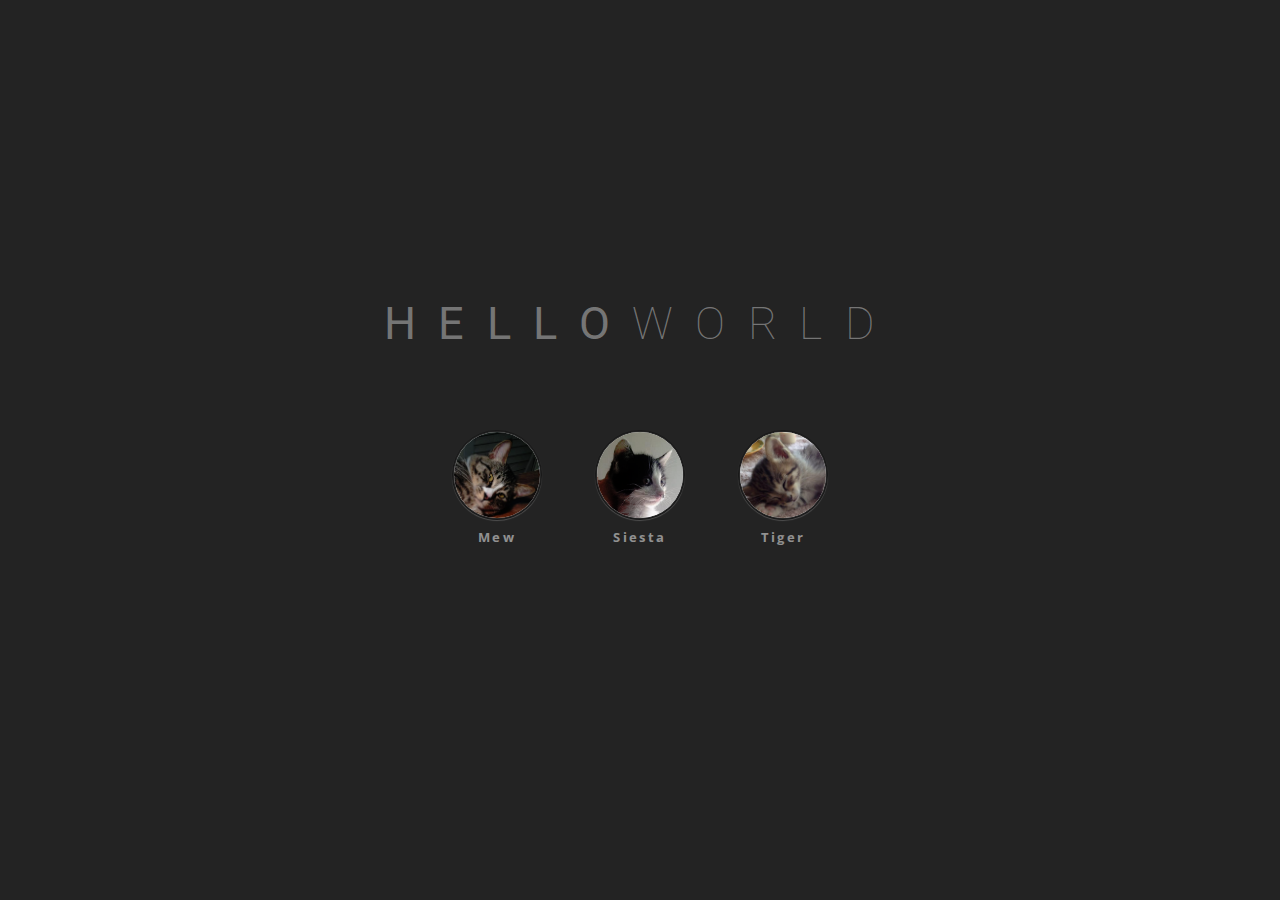
<file: index.html>
<!doctype html>

<html>
<head>
  <meta charset="utf-8">
  <title>HTML Example</title>
  
  <link rel="stylesheet" href="css/style.css">
  <link rel="stylesheet" href="css/about.css">
</head>
<body>
  <section class="center">
    <aside class="sidebar"></aside>
    
    <section class="contents">
      <!-- page will be include here -->
      <section id="page" class="page">
        <section id="about">
          <section class="frame">
            <h2><b>HELLO</b>WORLD</h2>
            
            <div class="cat">
              <div class="picture">
                <img src="images/mew.png" alt="Mew">
              </div>
              <small>Mew</small>
            </div>
            <div class="cat">
              <div class="picture">
                <img src="images/siesta.png" alt="Siesta">
              </div>
              <small>Siesta</small>
            </div>
            <div class="cat">
              <div class="picture">
                <img src="images/tiger.png" alt="Tiger">
              </div>
              <small>Tiger</small>
            </div>
          </section>
        </section>
      </section>
    </section>
  </section>
</body>
</html>
</file>
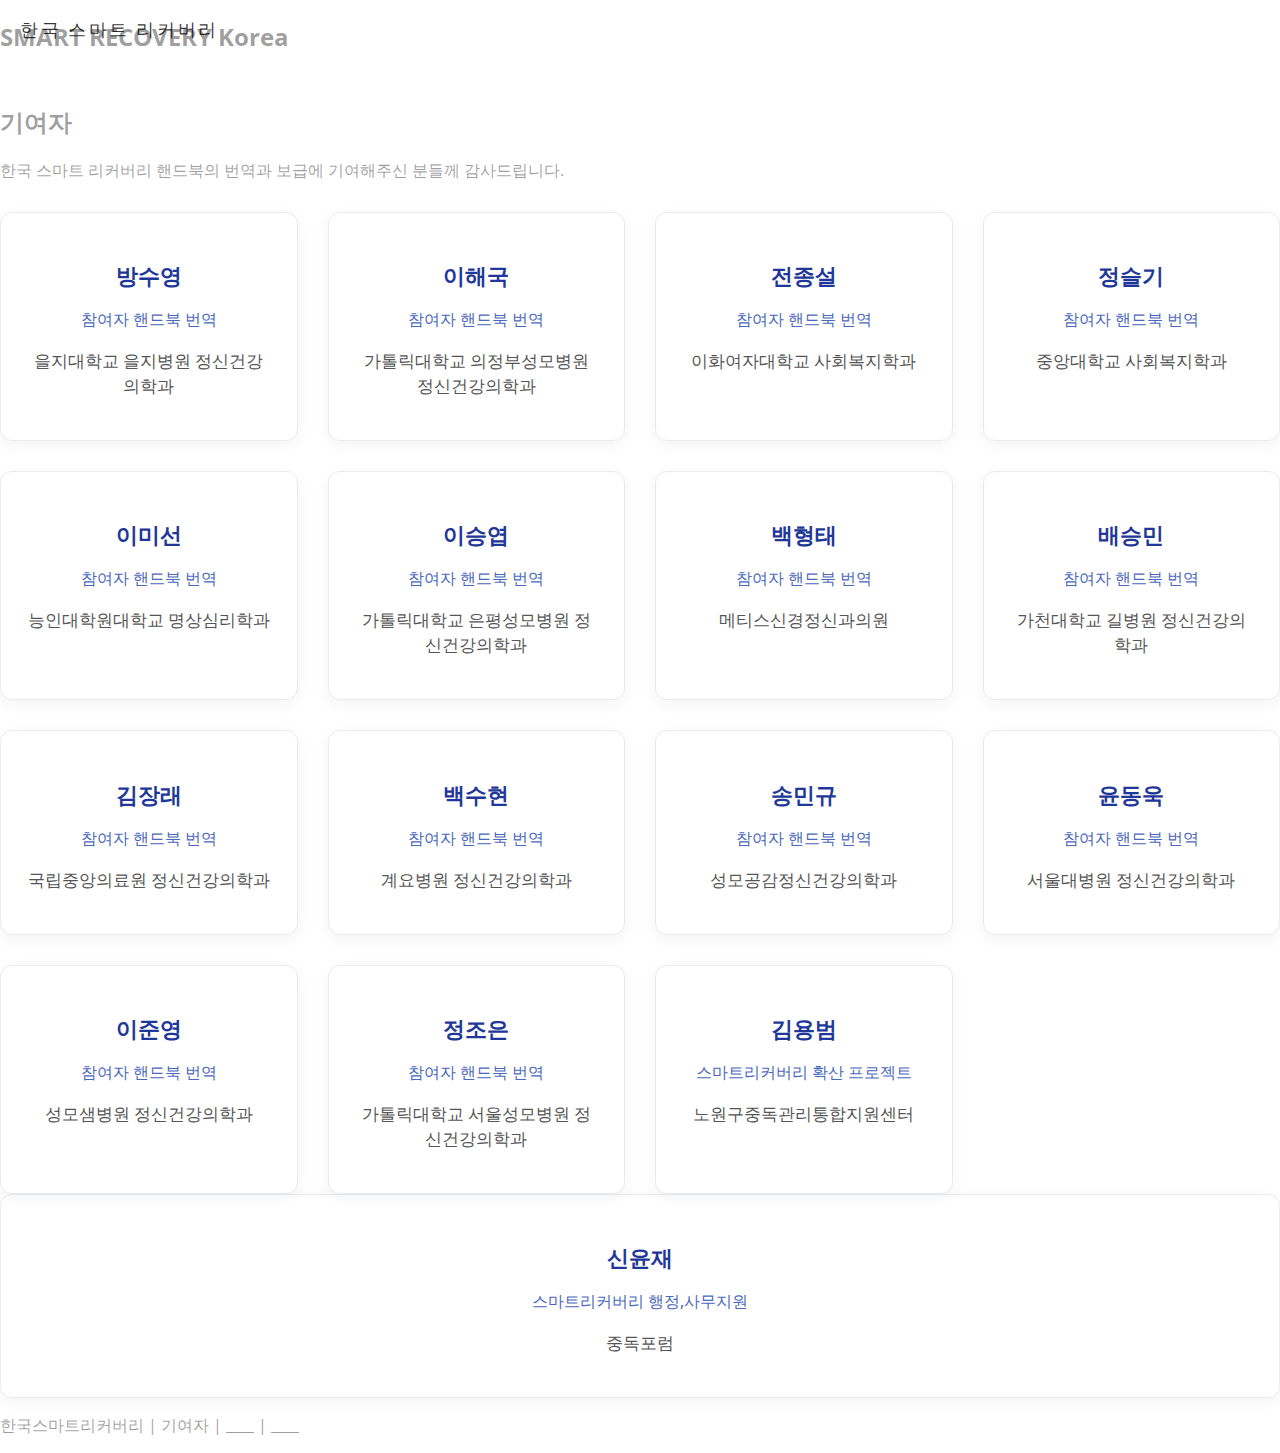
<file: contributor.html>
<!DOCTYPE html>
<html lang="ko">
<head>
    <meta charset="UTF-8">
    <meta name="viewport" content="width=device-width, initial-scale=1.0">
    <title>기여자 - 한국 스마트 리커버리</title>
    <link rel="stylesheet" href="css/style.css">
    <style>
        /* 기여자 페이지 전용 스타일 */
        .contributors-container {
            display: grid;
            grid-template-columns: repeat(auto-fill, minmax(280px, 1fr));
            gap: 30px;
            margin-top: 30px;
        }
        .contributor-card {
            background-color: #fff;
            border: 1px solid #e9ecef;
            border-radius: 12px;
            padding: 25px;
            text-align: center;
            box-shadow: 0 4px 15px rgba(0, 0, 0, 0.05);
            transition: transform 0.3s, box-shadow 0.3s;
        }
        .contributor-card:hover {
            transform: translateY(-5px);
            box-shadow: 0 8px 25px rgba(0, 0, 0, 0.08);
        }
        .contributor-card h3 {
            font-size: 1.4em;
            color: #1e3799;
            margin-bottom: 8px;
            font-weight: 700;
        }
        .contributor-card .role {
            font-size: 1em;
            color: #4a69bd;
            margin-bottom: 15px;
            font-weight: 500;
        }
        .contributor-card .affiliation {
            font-size: 1.05em;
            color: #555;
            line-height: 1.5; /* 소속 정보가 길어질 경우를 대비해 줄 간격 추가 */
        }
    </style>
</head>
<body>
    <header>
        <h1>한국 스마트 리커버리</h1>
        <h2>SMART RECOVERY Korea</h2>
    </header>

    <main>
        <h2>기여자</h2>
        <p>한국 스마트 리커버리 핸드북의 번역과 보급에 기여해주신 분들께 감사드립니다.</p>

        <div class="contributors-container">
            <div class="contributor-card">
                <h3>방수영</h3>
                <p class="role">참여자 핸드북 번역</p>
                <p class="affiliation">을지대학교 을지병원 정신건강의학과</p>
            </div>
            <div class="contributor-card">
                <h3>이해국</h3>
                <p class="role">참여자 핸드북 번역</p>
                <p class="affiliation">가톨릭대학교 의정부성모병원 정신건강의학과</p>
            </div>
            <div class="contributor-card">
                <h3>전종설</h3>
                <p class="role">참여자 핸드북 번역</p>
                <p class="affiliation">이화여자대학교 사회복지학과</p>
            </div>
            <div class="contributor-card">
                <h3>정슬기</h3>
                <p class="role">참여자 핸드북 번역</p>
                <p class="affiliation">중앙대학교 사회복지학과</p>
            </div>
            <div class="contributor-card">
                <h3>이미선</h3>
                <p class="role">참여자 핸드북 번역</p>
                <p class="affiliation">능인대학원대학교 명상심리학과</p>
            </div>
            <div class="contributor-card">
                <h3>이승엽</h3>
                <p class="role">참여자 핸드북 번역</p>
                <p class="affiliation">가톨릭대학교 은평성모병원 정신건강의학과</p>
            </div>
            <div class="contributor-card">
                <h3>백형태</h3>
                <p class="role">참여자 핸드북 번역</p>
                <p class="affiliation">메티스신경정신과의원</p>
            </div>
            <div class="contributor-card">
                <h3>배승민</h3>
                <p class="role">참여자 핸드북 번역</p>
                <p class="affiliation">가천대학교 길병원 정신건강의학과</p>
            </div>
            <div class="contributor-card">
                <h3>김장래</h3>
                <p class="role">참여자 핸드북 번역</p>
                <p class="affiliation">국립중앙의료원 정신건강의학과</p>
            </div>
            <div class="contributor-card">
                <h3>백수현</h3>
                <p class="role">참여자 핸드북 번역</p>
                <p class="affiliation">계요병원 정신건강의학과</p>
            </div>
            <div class="contributor-card">
                <h3>송민규</h3>
                <p class="role">참여자 핸드북 번역</p>
                <p class="affiliation">성모공감정신건강의학과</p>
            </div>
            <div class="contributor-card">
                <h3>윤동욱</h3>
                <p class="role">참여자 핸드북 번역</p>
                <p class="affiliation">서울대병원 정신건강의학과</p>
            </div>
            <div class="contributor-card">
                <h3>이준영</h3>
                <p class="role">참여자 핸드북 번역</p>
                <p class="affiliation">성모샘병원 정신건강의학과</p>
            </div>
            <div class="contributor-card">
                <h3>정조은</h3>
                <p class="role">참여자 핸드북 번역</p>
                <p class="affiliation">가톨릭대학교 서울성모병원 정신건강의학과</p>
            </div>
            <div class="contributor-card">
                <h3>김용범</h3>
                <p class="role">스마트리커버리 확산 프로젝트</p>
                <p class="affiliation">노원구중독관리통합지원센터</p>
            </div>
            </div>
            <div class="contributor-card">
                <h3>신윤재</h3>
                <p class="role">스마트리커버리 행정,사무지원</p>
                <p class="affiliation">중독포럼</p>
            </div>
        </div>
    </main>

    <footer>
        <div class="footer-content">
            <p> 한국스마트리커버리 | <a href="contributor.html" class="footer-link">기여자</a> | <a href="/privacy-policy" class="footer-link">____</a> | <a href="/terms" class="footer-link">____</a></p>
        </div>
    </footer>
</body>
</html>
</file>
<file: css/style.css>
@import url(https://fonts.googleapis.com/css?family=Open+Sans:400,300);
@import url(https://fonts.googleapis.com/css?family=Roboto:400,100);
/* base */
body {
  font-family: 'Open Sans', sans-serif;
  font-size: 1em;
  margin: 0;
  padding: 0;
  color: rgba(0, 0, 0, 0.39);
}
a {
  color: rgba(0, 0, 0, 0.39);
  text-decoration: none;
}
.hidden {
  display: none !important;
}
.block {
  display: block !important;
}
.wide {
  display: block !important;
  width: 100% !important;
}
.rel {
  position: relative;
}
.fit {
  position: absolute;
  top: 0;
  right: 0;
  bottom: 0;
  left: 0;
}
.fixed {
  position: fixed;
}
.antialiased {
  font-smoothing: antialiased;
  -webkit-font-smoothing: antialiased;
  -moz-osx-font-smoothing: grayscale;
  text-rendering: optimizeLegibility;
  -webkit-font-feature-settings: "kern" 1;
          font-feature-settings: "kern" 1;
  -webkit-font-kerning: normal;
          font-kerning: normal;
  letter-spacing: -0.05em;
}
.noborder {
  border: none;
}
.border {
  border: rgba(0, 0, 0, 0.15);
}
.m0 {
  margin: 0;
}
.m5 {
  margin: 5px;
}
.m10 {
  margin: 10px;
}
.m15 {
  margin: 15px;
}
.mt0 {
  margin-top: 0;
}
.mt5 {
  margin-top: 5px;
}
.mt10 {
  margin-top: 10px;
}
.mt15 {
  margin-top: 15px;
}
.mb0 {
  margin-bottom: 0;
}
.mb5 {
  margin-bottom: 5px;
}
.mb10 {
  margin-bottom: 10px;
}
.mb15 {
  margin-bottom: 15px;
}
.ml0 {
  margin-left: 0;
}
.ml5 {
  margin-left: 5px;
}
.ml10 {
  margin-left: 10px;
}
.ml15 {
  margin-left: 15px;
}
.mr0 {
  margin-right: 0;
}
.mr5 {
  margin-right: 5px;
}
.mr10 {
  margin-right: 10px;
}
.mr15 {
  margin-right: 15px;
}
.mv0 {
  margin-top: 0;
  margin-bottom: 0;
}
.mv5 {
  margin-top: 5px;
  margin-bottom: 5px;
}
.mv10 {
  margin-top: 10px;
  margin-bottom: 10px;
}
.mv15 {
  margin-top: 15px;
  margin-bottom: 15px;
}
.mh0 {
  margin-left: 0;
  margin-right: 0;
}
.mh5 {
  margin-left: 5px;
  margin-right: 5px;
}
.mh10 {
  margin-left: 10px;
  margin-right: 10px;
}
.mh15 {
  margin-left: 15px;
  margin-right: 15px;
}
.p0 {
  padding: 0;
}
.p5 {
  padding: 5px;
}
.p10 {
  padding: 10px;
}
.p15 {
  padding: 15px;
}
.pt0 {
  padding-top: 0;
}
.pt5 {
  padding-top: 5px;
}
.pt10 {
  padding-top: 10px;
}
.pt15 {
  padding-top: 15px;
}
.pb0 {
  padding-bottom: 0;
}
.pb5 {
  padding-bottom: 5px;
}
.pb10 {
  padding-bottom: 10px;
}
.pb15 {
  padding-bottom: 15px;
}
.pl0 {
  padding-left: 0;
}
.pl5 {
  padding-left: 5px;
}
.pl10 {
  padding-left: 10px;
}
.pl15 {
  padding-left: 15px;
}
.pr0 {
  padding-right: 0;
}
.pr5 {
  padding-right: 5px;
}
.pr10 {
  padding-right: 10px;
}
.pr15 {
  padding-right: 15px;
}
.pv0 {
  padding-top: 0;
  padding-bottom: 0;
}
.pv5 {
  padding-top: 5px;
  padding-bottom: 5px;
}
.pv10 {
  padding-top: 10px;
  padding-bottom: 10px;
}
.pv15 {
  padding-top: 15px;
  padding-bottom: 15px;
}
.ph0 {
  padding-left: 0;
  padding-right: 0;
}
.ph5 {
  padding-left: 5px;
  padding-right: 5px;
}
.ph10 {
  padding-left: 10px;
  padding-right: 10px;
}
.ph15 {
  padding-left: 15px;
  padding-right: 15px;
}
.nosel {
  -webkit-user-select: none;
     -moz-user-select: none;
      -ms-user-select: none;
          user-select: none;
}
.z0 {
  z-index: 0;
}
.z1 {
  z-index: 1;
}
.z2 {
  z-index: 2;
}
.z3 {
  z-index: 3;
}
.z4 {
  z-index: 4;
}
.z5 {
  z-index: 5;
}
[flexbox] {
  display: -webkit-box;
  display: -webkit-flex;
  display: -ms-flexbox;
  display: flex;
  -webkit-box-orient: vertical;
  -webkit-box-direction: normal;
  -webkit-flex-direction: column;
      -ms-flex-direction: column;
          flex-direction: column;
}
[flexbox~="vertical"] {
  -webkit-box-orient: vertical;
  -webkit-box-direction: normal;
  -webkit-flex-direction: column;
      -ms-flex-direction: column;
          flex-direction: column;
}
[flexbox~="horizontal"] {
  -webkit-box-orient: horizontal;
  -webkit-box-direction: normal;
  -webkit-flex-direction: row;
      -ms-flex-direction: row;
          flex-direction: row;
}
[flexbox~="wrap"] {
  -webkit-flex-wrap: wrap;
      -ms-flex-wrap: wrap;
          flex-wrap: wrap;
}
[flexbox~="horizontal"][flexbox~="reverse"] {
  -webkit-box-orient: horizontal;
  -webkit-box-direction: reverse;
  -webkit-flex-direction: row-reverse;
      -ms-flex-direction: row-reverse;
          flex-direction: row-reverse;
}
[flexbox~="vertical"][flexbox~="reverse"] {
  -webkit-box-orient: vertical;
  -webkit-box-direction: reverse;
  -webkit-flex-direction: column-reverse;
      -ms-flex-direction: column-reverse;
          flex-direction: column-reverse;
}
[flexbox~="wrap"][flexbox~="reverse"] {
  -webkit-flex-wrap: wrap-reverse;
      -ms-flex-wrap: wrap-reverse;
          flex-wrap: wrap-reverse;
}
[flexbox~="inline"] {
  display: -webkit-inline-box;
  display: -webkit-inline-flex;
  display: -ms-inline-flexbox;
  display: inline-flex;
}
[flex] {
  -ms-flex: 1 1 0.000000001px;
  -webkit-box-flex: 1;
  -webkit-flex: 1;
          flex: 1;
}
[flex="auto"] {
  -ms-flex: 1 1 auto;
  -webkit-flex-basis: auto;
      -ms-flex-preferred-size: auto;
          flex-basis: auto;
}
[flex="none"] {
  -webkit-box-flex: 0;
  -webkit-flex: none;
      -ms-flex: none;
          flex: none;
}
[flex="1"] {
  -webkit-box-flex: 1;
  -webkit-flex: 1;
      -ms-flex: 1;
          flex: 1;
}
[flex="2"] {
  -webkit-box-flex: 2;
  -webkit-flex: 2;
      -ms-flex: 2;
          flex: 2;
}
[flex="3"] {
  -webkit-box-flex: 3;
  -webkit-flex: 3;
      -ms-flex: 3;
          flex: 3;
}
[flex="4"] {
  -webkit-box-flex: 4;
  -webkit-flex: 4;
      -ms-flex: 4;
          flex: 4;
}
[flex="5"] {
  -webkit-box-flex: 5;
  -webkit-flex: 5;
      -ms-flex: 5;
          flex: 5;
}
[flex="6"] {
  -webkit-box-flex: 6;
  -webkit-flex: 6;
      -ms-flex: 6;
          flex: 6;
}
[flex="7"] {
  -webkit-box-flex: 7;
  -webkit-flex: 7;
      -ms-flex: 7;
          flex: 7;
}
[flex="8"] {
  -webkit-box-flex: 8;
  -webkit-flex: 8;
      -ms-flex: 8;
          flex: 8;
}
[flex="9"] {
  -webkit-box-flex: 9;
  -webkit-flex: 9;
      -ms-flex: 9;
          flex: 9;
}
[flex="10"] {
  -webkit-box-flex: 10;
  -webkit-flex: 10;
      -ms-flex: 10;
          flex: 10;
}
[flex="11"] {
  -webkit-box-flex: 11;
  -webkit-flex: 11;
      -ms-flex: 11;
          flex: 11;
}
[flex="12"] {
  -webkit-box-flex: 12;
  -webkit-flex: 12;
      -ms-flex: 12;
          flex: 12;
}
[flexbox][align="start"] {
  -ms-flex-align: start;
  -webkit-box-align: start;
  -webkit-align-items: flex-start;
              -ms-grid-row-align: flex-start;
          align-items: flex-start;
}
[flexbox][align="center"] {
  -ms-flex-align: center;
  -webkit-box-align: center;
  -webkit-align-items: center;
              -ms-grid-row-align: center;
          align-items: center;
}
[flexbox][align="end"] {
  -ms-flex-align: end;
  -webkit-box-align: end;
  -webkit-align-items: flex-end;
              -ms-grid-row-align: flex-end;
          align-items: flex-end;
}
/* alignment in main axis */
[flexbox][justify] {
  -ms-flex-pack: justify;
  -webkit-box-pack: justify;
  -webkit-justify-content: space-between;
          justify-content: space-between;
}
[flexbox][justify="start"] {
  -ms-flex-pack: start;
  -webkit-box-pack: start;
  -webkit-justify-content: flex-start;
          justify-content: flex-start;
}
[flexbox][justify="center"] {
  -ms-flex-pack: center;
  -webkit-box-pack: center;
  -webkit-justify-content: center;
          justify-content: center;
}
[flexbox][justify="end"] {
  -ms-flex-pack: end;
  -webkit-box-pack: end;
  -webkit-justify-content: flex-end;
          justify-content: flex-end;
}
[flexbox][justify="space-around"],
[flexbox][justify="distribute"] {
  -ms-flex-pack: distribute;
  -webkit-justify-content: space-around;
          justify-content: space-around;
}
[flexbox][align="center center"],
[flexbox][justify="center center"] {
  -ms-flex-align: center;
  -webkit-box-align: center;
  -webkit-align-items: center;
              -ms-grid-row-align: center;
          align-items: center;
  -ms-flex-pack: center;
  -webkit-box-pack: center;
  -webkit-justify-content: center;
          justify-content: center;
}
/* self alignment */
[flexbox][align-self="start"] {
  -ms-align-self: flex-start;
  -webkit-align-self: flex-start;
      -ms-flex-item-align: start;
          align-self: flex-start;
}
[flexbox][align-self="center"] {
  -ms-align-self: center;
  -webkit-align-self: center;
      -ms-flex-item-align: center;
          align-self: center;
}
[flexbox][align-self="end"] {
  -ms-align-self: flex-end;
  -webkit-align-self: flex-end;
      -ms-flex-item-align: end;
          align-self: flex-end;
}
[flexbox][align-self="stretch"] {
  -ms-align-self: stretch;
  -webkit-align-self: stretch;
      -ms-flex-item-align: stretch;
          align-self: stretch;
}
[flexbox][stretch] {
  -ms-align-self: stretch;
  -webkit-align-self: stretch;
      -ms-flex-item-align: stretch;
          align-self: stretch;
}
@-webkit-keyframes fadeInRight {
  0% {
    opacity: 0;
    -webkit-transform: translate3d(100%, 0, 0);
    transform: translate3d(100%, 0, 0);
  }
  100% {
    opacity: 1;
    -webkit-transform: none;
    transform: none;
  }
}
@keyframes fadeInRight {
  0% {
    opacity: 0;
    -webkit-transform: translate3d(100%, 0, 0);
    transform: translate3d(100%, 0, 0);
  }
  100% {
    opacity: 1;
    -webkit-transform: none;
    transform: none;
  }
}
.fadeInRight {
  -webkit-animation-name: fadeInRight;
  animation-name: fadeInRight;
}
body > header {
  *zoom: 1;
  height: 65px;
}
body > header > h1 {
  position: absolute;
  top: 0;
  left: 0;
  line-height: 60px;
  height: 60px;
  padding: 0;
  margin: 0;
  padding-left: 20px;
  font-family: Roboto;
  letter-spacing: 0.15em;
  font-size: 1.1em;
  font-weight: 300;
  color: rgba(0, 0, 0, 0.8);
  text-transform: uppercase;
}
body > header > .gnb {
  width: 1000px;
  margin: 0 auto;
  font-size: 0.9em;
  line-height: 60px;
  height: 60px;
}
body > header > .gnb a {
  margin: 0 8px;
}
body > header > .gnb a:first-child {
  margin-left: 0;
}
body > header > .gnb a:hover,
body > header > .gnb a:active,
body > header > .gnb a.active {
  color: rgba(0, 0, 0, 0.59);
}
body > header > .utilities {
  position: absolute;
  top: 0;
  right: 0;
  line-height: 60px;
  height: 60px;
  padding: 0;
  margin: 0;
  padding-right: 20px;
}
body > header > .utilities a {
  display: inline-block;
  color: rgba(0, 0, 0, 0.59);
  padding: 5px;
  margin-left: 3px;
  font-size: 1.2em;
  line-height: 1.3px;
  -webkit-transition: color 1s;
  transition: color 1s;
}
body > header:after {
  display: block;
  content: "";
  clear: both;
}
/* footer section
body > footer {
    padding: 30px 15px;
  *zoom:1;

  & > p.copyright {
    float: right;
    margin: 0;
    padding: 0;
    color: white;
    font-size: 0.7em;
    font-weight: 100;
  }

  &:after {
    display: block;
    content: "";
    clear: both;
  }
}*/
body.layout-default > header {
  position: fixed;
  top: 0;
  left: 0;
  right: 0;
  box-shadow: 0 0 1px rgba(0, 0, 0, 0.15);
  background-color: #fff;
  z-index: 999;
  -webkit-transition: all 0.5s;
  transition: all 0.5s;
}
body.layout-default > header > .utilities {
  -webkit-transition: all 0.5s;
  transition: all 0.5s;
}
body.layout-default > section.center > aside.sidebar {
  position: fixed;
  z-index: 0;
  top: 0;
  right: 0;
  bottom: 0;
  width: 250px;
  background-color: #222230;
}
body.layout-default > section.center > section.contents {
  position: absolute;
  top: 0;
  bottom: 0;
  left: 0;
  right: 0;
  overflow: auto;
  margin-top: 65px;
  background-color: #fafafa;
  -webkit-transition: all 0.5s;
  transition: all 0.5s;
  box-shadow: rgba(0, 0, 0, 0.5) 0px 0px 30px 10px;
}
body.layout-default > section.center > section.contents > section.page {
  width: 1000px;
  margin: 0 auto;
}
body.layout-default > section.center > section.contents > section.page.fullsize {
  width: 100%;
  height: 100%;
  margin: 0;
  padding: 0;
}
body.layout-default > footer {
  display: none;
}
body.layout-default.sidebar-open > header {
  -webkit-transform: translateX(-250px);
          transform: translateX(-250px);
}
body.layout-default.sidebar-open > section.center > section.contents {
  -webkit-transform: translateX(-250px);
          transform: translateX(-250px);
}
body.layout-default.overlay > header {
  -webkit-transform: translateY(-65px);
          transform: translateY(-65px);
}
body.layout-default.overlay > header > .utilities {
  -webkit-transform: translateY(65px);
          transform: translateY(65px);
}
body.layout-default.overlay > section.center > section.contents {
  margin-top: 0;
}
body.layout-default.overlay.sidebar-open > header > .utilities {
  -webkit-transform: translate(-250px, 65px);
          transform: translate(-250px, 65px);
}
body.layout-default.overlay > header > .utilities.dark a {
  color: rgba(255, 255, 255, 0.39);
}
section.overlay {
  display: none;
  position: absolute;
  z-index: 999;
  top: 0;
  bottom: 0;
  left: 0;
  right: 0;
  background-color: none;
  -webkit-transition: all 1s;
  transition: all 1s;
}
section.overlay.open {
  display: block;
  background-color: rgba(233, 233, 233, 0.95);
}
body.layout-fluid {
  width: 100%;
}
body.layout-fluid > header {
  border: 1px solid rgba(0, 0, 0, 0.15);
  background-color: #fff;
}
body.layout-fluid > section.center {
  display: table;
  background-color: rgba(255, 255, 255, 0.9);
  min-height: 600px;
}
body.layout-fluid > section.center > aside.sidebar {
  display: table-cell;
  min-width: 250px;
  height: 100%;
  background-color: rgba(33, 33, 33, 0.95);
}
body.layout-fluid > section.center > section.page {
  display: table-cell;
  width: 100%;
  padding: 15px;
}
body.layout-fluid > section.center:after {
  display: block;
  content: "";
  clear: both;
}
body.layout-fluid > footer {
  display: block;
  padding: 30px 15px;
  background-color: rgba(33, 33, 33, 0.9);
}
body.layout-card header.header {
  top: 0;
  left: 0;
  right: 0;
  padding: 15px;
  overflow: hidden;
}
body.layout-card section.center {
  position: relative;
  clear: both;
  top: 0;
  bottom: 0;
  left: 0;
  right: 0;
}
body.layout-card section.center > aside.sidebar {
  z-index: 0;
  position: absolute;
  width: 250px;
  top: 0;
  bottom: 0;
  left: 0;
  background-color: rgba(33, 33, 33, 0.95);
}
body.layout-card section.center > section.page {
  z-index: 1;
  position: absolute;
  background-color: rgba(255, 255, 255, 0.9);
  top: 0;
  bottom: 0;
  left: 0;
  right: 0;
}
body.layout-card footer.copyright {
  display: none;
}
.btn {
  display: inline-block;
  padding: 0 16px;
  font-size: 1em;
  text-align: center;
  text-decoration: none;
  border: 1px solid rgba(0, 0, 0, 0.15);
  vertical-align: bottom;
  white-space: nowrap;
  text-rendering: auto;
  box-sizing: border-box;
  border-radius: 999em;
  letter-spacing: 0;
  font-weight: 400;
  font-style: normal;
  text-rendering: optimizeLegibility;
  -webkit-font-smoothing: antialiased;
  height: 37px;
  line-height: 36px;
  font-size: 1.2em;
  margin: 0 4px;
  color: #646464;
  border-color: #999;
}
.btn.btn-green {
  color: #00ab6b;
  border-color: #02b875;
}
.btn.btn-blue {
  color: #77C2CE;
  border-color: #77C2CE;
}
.btn.btn-red {
  color: #ab6b00;
  border-color: #b87502;
}
form.form > input {
  display: block;
  width: 100%;
  box-sizing: border-box;
  vertical-align: middle;
  margin-bottom: 10px;
  outline: none;
  padding: 10px;
  border-radius: 2px;
  border: 1px solid rgba(0, 0, 0, 0.2);
  font-size: 1em;
  color: #565656;
  text-overflow: ellipsis;
}
</file>
<file: css/about.css>
#about {
  position: fixed;
  overflow: auto;
  text-align: center;
  top: 0;
  left: 0;
  bottom: 0;
  right: 0;
  display: block;
  z-index: 900;
  background-color: rgba(255, 255, 255, 0.97);
  width: 100%;
  padding: 0;
  margin: 0;
  border: 0;
  background-color: #232323;
  font-size: 0.8em;
}
#about:before {
  content: '';
  display: inline-block;
  height: 100%;
  vertical-align: middle;
  margin-right: -0.25em;
}
#about > .frame {
  display: inline-block;
  vertical-align: middle;
  outline: 0;
  text-align: center;
  min-height: 150px;
  padding: 15px;
  padding-bottom: 130px;
}
#about > .frame h2 {
  opacity: 1;
  -webkit-transition: opacity 2s linear;
  transition: opacity 2s linear;
  font-family: Roboto;
  font-size: 3.5em;
  font-weight: 100;
  letter-spacing: 0.5em;
  color: rgba(255, 255, 255, 0.39);
  text-transform: uppercase;
  margin-bottom: 50px;
}
#about > .frame .signin {
  opacity: 1;
  -webkit-transition: opacity 2s linear;
  transition: opacity 2s linear;
  margin-top: 60px;
}
#about .cat {
  display: inline-block;
  cursor: pointer;
  margin: 0 25px;
  -webkit-transition: all 1s;
  transition: all 1s;
  -webkit-transform: translate(0px, 30px);
          transform: translate(0px, 30px);
  opacity: 1;
}
#about .cat > .picture {
  padding: 1px;
  border: 1px solid rgba(0, 0, 0, 0.3);
  border-radius: 100%;
  width: 90px;
  height: 90px;
  box-shadow: inset 0 -5px 45px rgba(100, 100, 100, 0.2), 0 1px 1px rgba(255, 255, 255, 0.2);
  box-sizing: border-box;
}
#about .cat > .picture > img {
  display: inline-block;
  vertical-align: middle;
  border-radius: 100%;
  background: #f0f0f0;
  width: 100%;
  height: 100%;
}
#about .cat > small {
  line-height: 35px;
  font-size: 1em;
  font-weight: bold;
  letter-spacing: 0.18em;
  color: rgba(255, 255, 255, 0.5);
}
#about .cat.start {
  -webkit-transform: translate(0, 0);
          transform: translate(0, 0);
  opacity: 1;
}
</file>
